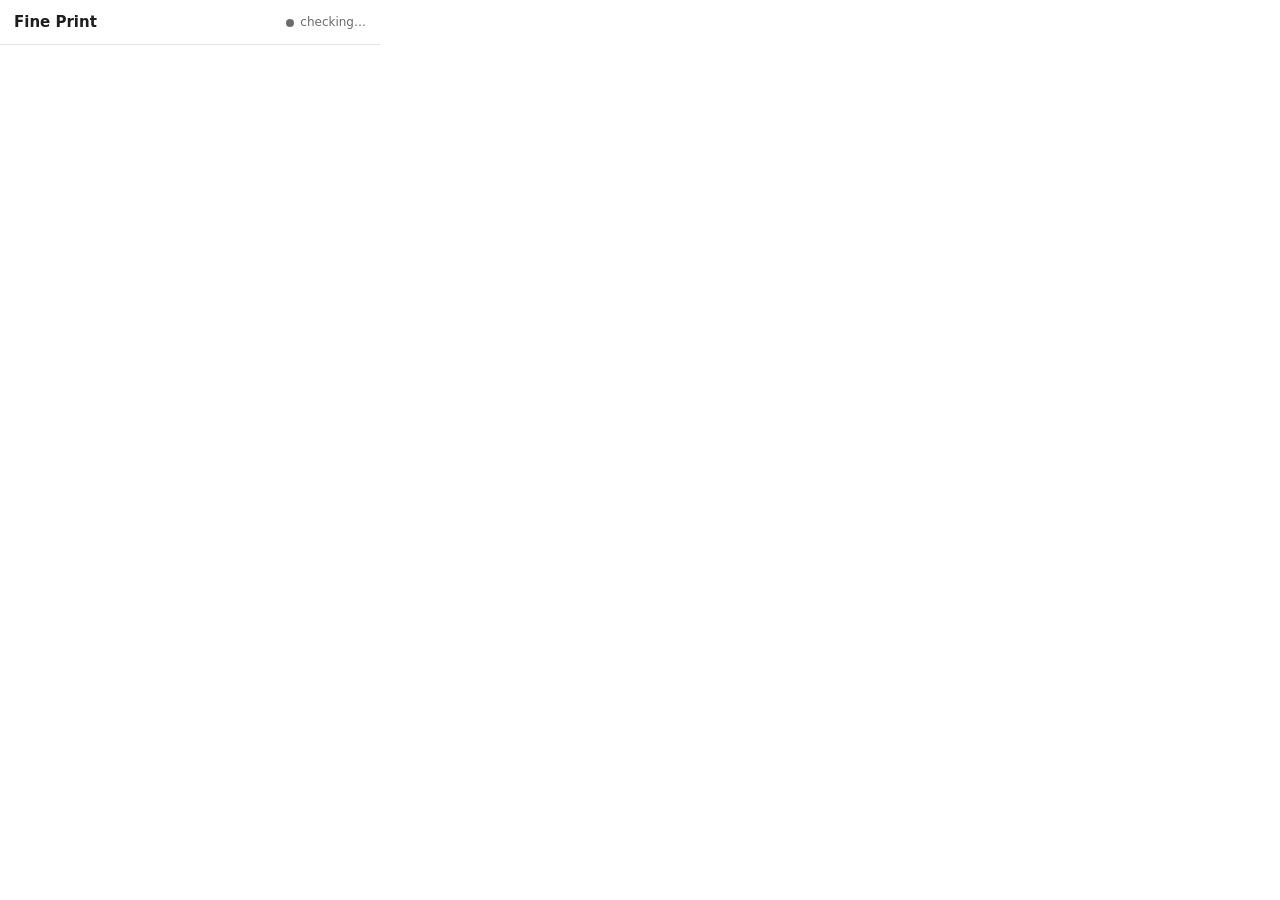
<file: extension/popup.html>
<!doctype html>
<html lang="en">
<head>
<meta charset="utf-8">
<title>Fine Print</title>
<style>
  :root { --bg: #fff; --fg: #1d1d1f; --muted: #6b6b70; --line: #e4e4e7; --soft: #f4f4f5; --accent: #3b5bdb;
          --A: #2f9e44; --B: #74b816; --C: #f59f00; --D: #e8590c; --E: #c92a2a;
          --blocker: #c92a2a; --bad: #e8590c; --good: #2f9e44; --neutral: #868e96; }
  @media (prefers-color-scheme: dark) {
    :root { --bg: #1c1c1f; --fg: #ececf1; --muted: #a0a0a8; --line: #33333a; --soft: #26262b; --accent: #748ffc; }
  }
  * { box-sizing: border-box; }
  body { margin: 0; width: 380px; background: var(--bg); color: var(--fg);
         font: 13px/1.45 system-ui, -apple-system, "Segoe UI", sans-serif; }
  header { display: flex; align-items: center; justify-content: space-between; padding: 12px 14px 10px;
           border-bottom: 1px solid var(--line); }
  h1 { font-size: 15px; margin: 0; }
  .status { font-size: 12px; color: var(--muted); display: flex; align-items: center; gap: 6px; }
  .dot { width: 8px; height: 8px; border-radius: 50%; background: var(--muted); }
  .dot.on { background: var(--A); } .dot.off { background: var(--E); }
  main { padding: 12px 14px; }
  button { font: inherit; border-radius: 8px; border: 1px solid var(--line); background: var(--soft); color: var(--fg);
           padding: 7px 12px; cursor: pointer; }
  button.primary { background: var(--accent); border-color: var(--accent); color: #fff; }
  button:disabled { opacity: .5; cursor: default; }
  .row { display: flex; gap: 8px; flex-wrap: wrap; }
  .muted { color: var(--muted); }
  .small { font-size: 12px; }
  pre { background: var(--soft); border-radius: 6px; padding: 8px; white-space: pre-wrap; word-break: break-all;
        font-size: 11.5px; margin: 6px 0; user-select: all; }
  .bar { height: 6px; background: var(--soft); border-radius: 3px; overflow: hidden; margin: 10px 0 6px; }
  .bar > div { height: 100%; background: var(--accent); width: 0; transition: width .4s; }
  .result-head { display: flex; gap: 12px; align-items: center; margin-bottom: 10px; }
  .grade { width: 52px; height: 52px; border-radius: 10px; color: #fff; font-size: 30px; font-weight: 700;
           display: flex; align-items: center; justify-content: center; flex: none; }
  .counts { display: flex; gap: 10px; flex-wrap: wrap; font-size: 12px; }
  .counts span::before { content: ""; display: inline-block; width: 8px; height: 8px; border-radius: 2px;
                         margin-right: 4px; background: var(--c); }
  ul { list-style: none; padding: 0; margin: 0; max-height: 230px; overflow-y: auto; }
  li { border-left: 3px solid var(--c); padding: 6px 8px; margin-bottom: 6px; background: var(--soft);
       border-radius: 0 6px 6px 0; cursor: pointer; }
  li.missing { cursor: default; }
  li .cat { font-size: 11px; color: var(--muted); text-transform: uppercase; letter-spacing: .03em; }
  li .where { font-size: 11px; color: var(--muted); }
  details { margin-top: 4px; } summary { cursor: pointer; color: var(--muted); font-size: 12px; margin-bottom: 6px; }
  .note { font-size: 11.5px; color: var(--muted); border-top: 1px solid var(--line); margin-top: 10px; padding-top: 8px; }
  .error { color: var(--E); }
  a { color: var(--accent); }
</style>
</head>
<body>
  <header>
    <h1>Fine Print</h1>
    <div class="status"><span class="dot" id="dot"></span><span id="server">checking…</span></div>
  </header>
  <main id="main"></main>
  <script src="popup.js"></script>
</body>
</html>
</file>
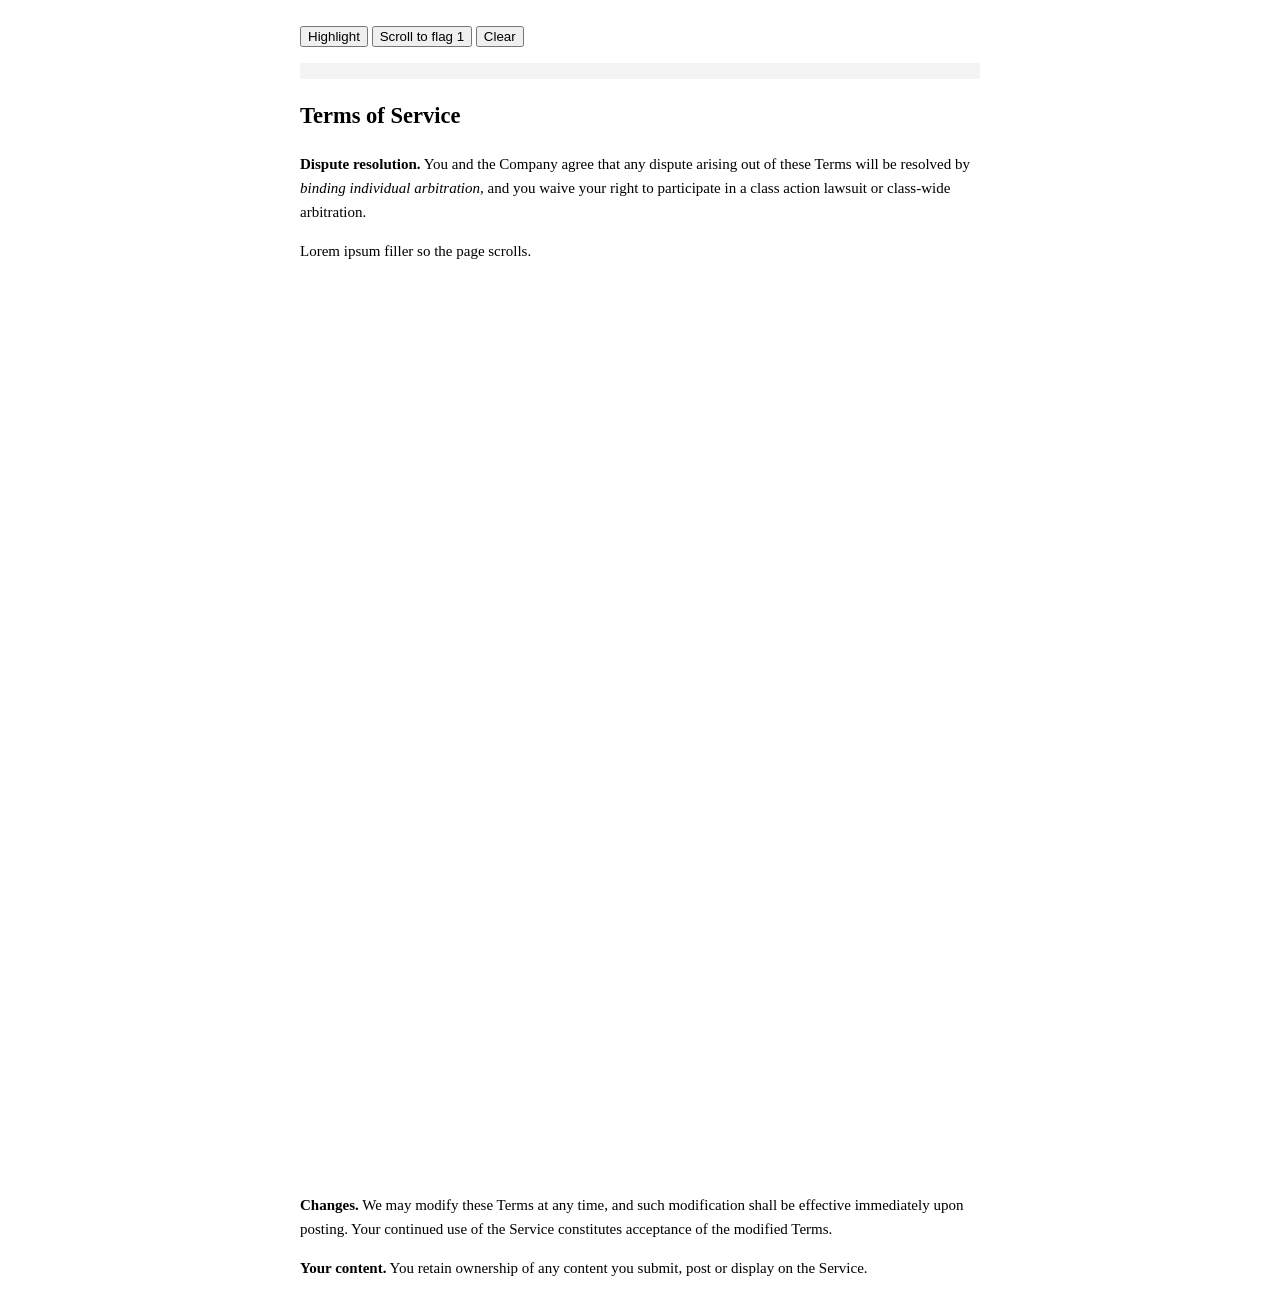
<file: extension/dev/page.html>
<!doctype html>
<html lang="en"><head><meta charset="utf-8"><title>Harness: highlighting</title>
<link rel="stylesheet" href="../content.css">
<style>body{font:15px/1.6 Georgia,serif;max-width:680px;margin:24px auto;padding:0 16px} #log{font:12px monospace;background:#f4f4f5;padding:8px}</style>
</head><body>
<p><button id="hl">Highlight</button> <button id="go">Scroll to flag 1</button> <button id="clr">Clear</button></p>
<pre id="log"></pre>
<h2>Terms of Service</h2>
<p><b>Dispute resolution.</b> You and the Company agree that any dispute arising out of these Terms will be
   resolved by <em>binding individual arbitration</em>, and you waive your right to participate in a class
   action lawsuit or class-wide arbitration.</p>
<p>Lorem ipsum filler so the page scrolls. </p><div style="height:900px"></div>
<p><b>Changes.</b> We may modify these Terms at any time, and such modification shall be effective immediately upon posting.
   Your continued&nbsp;use of the Service constitutes
   acceptance of the modified Terms.</p>
<p><b>Your content.</b> You retain ownership of any content you submit, post or display on the Service.</p>
<script>
  window.chrome = { runtime: { onMessage: { addListener: (fn) => { window.__listener = fn; } } } };
  const flags = [
    { category: "dispute_resolution", severity: "bad", explanation: "You waive your right to a class action",
      quote: "You and the Company agree that any dispute arising out of these Terms will be resolved by binding individual arbitration, and you waive your right to participate in a class action lawsuit or class-wide arbitration." },
    { category: "changes_to_terms", severity: "bad", explanation: "Continued use = consent to changes",
      quote: "Your continued use of the Service constitutes acceptance of the modified Terms." },
    { category: "content_ownership", severity: "good", explanation: "You keep ownership of your content",
      quote: "you retain ownership of any content you submit" },
    { category: "transparency", severity: "neutral", explanation: "Not on this page", quote: "This sentence is not on the page at all." },
  ];
  const send = (msg) => new Promise((r) => window.__listener(msg, null, r));
  const log = (x) => (document.getElementById("log").textContent = JSON.stringify(x));
  document.getElementById("hl").onclick = async () => log(await send({ type: "highlight", flags }));
  document.getElementById("go").onclick = async () => log(await send({ type: "scrollTo", index: 1 }));
  document.getElementById("clr").onclick = async () => log(await send({ type: "clear" }));
</script>
<script src="../content.js"></script>
</body></html>
</file>
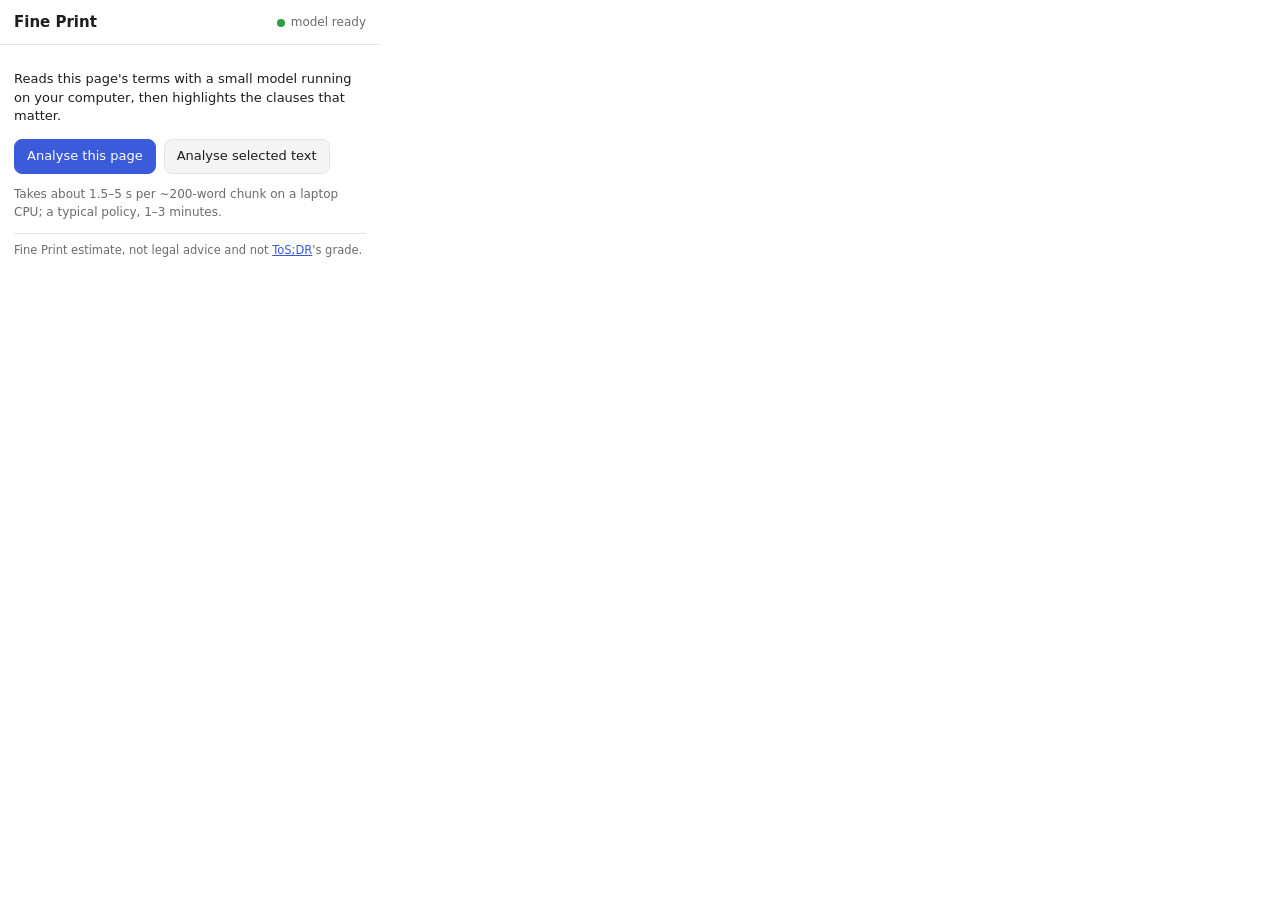
<file: extension/dev/popup.html>
<!doctype html>
<meta charset="utf-8"><title>Harness: popup</title>
<script>
  // Load the real popup.html with the Chrome API stub inserted before popup.js.
  fetch("../popup.html").then((r) => r.text()).then((html) => {
    html = html.replace("<head>", '<head><base href="../">')
               .replace('<script src="popup.js">', '<script src="dev/chrome-stub.js"><\/script><script src="popup.js">');
    document.open(); document.write(html); document.close();
  });
</script>
</file>
<file: extension/content.css>
mark.fineprint-mark { color: inherit; border-radius: 2px; padding: 0 1px; box-decoration-break: clone; -webkit-box-decoration-break: clone; }
mark.fineprint-blocker { background: rgba(201, 42, 42, 0.30); border-bottom: 2px solid #c92a2a; }
mark.fineprint-bad { background: rgba(232, 89, 12, 0.25); border-bottom: 2px solid #e8590c; }
mark.fineprint-good { background: rgba(47, 158, 68, 0.22); border-bottom: 2px solid #2f9e44; }
mark.fineprint-neutral { background: rgba(134, 142, 150, 0.20); border-bottom: 2px dotted #868e96; }
mark.fineprint-flash { animation: fineprint-flash 1.2s ease-out 2; }
@keyframes fineprint-flash { 50% { outline: 3px solid currentColor; outline-offset: 2px; } }
</file>
